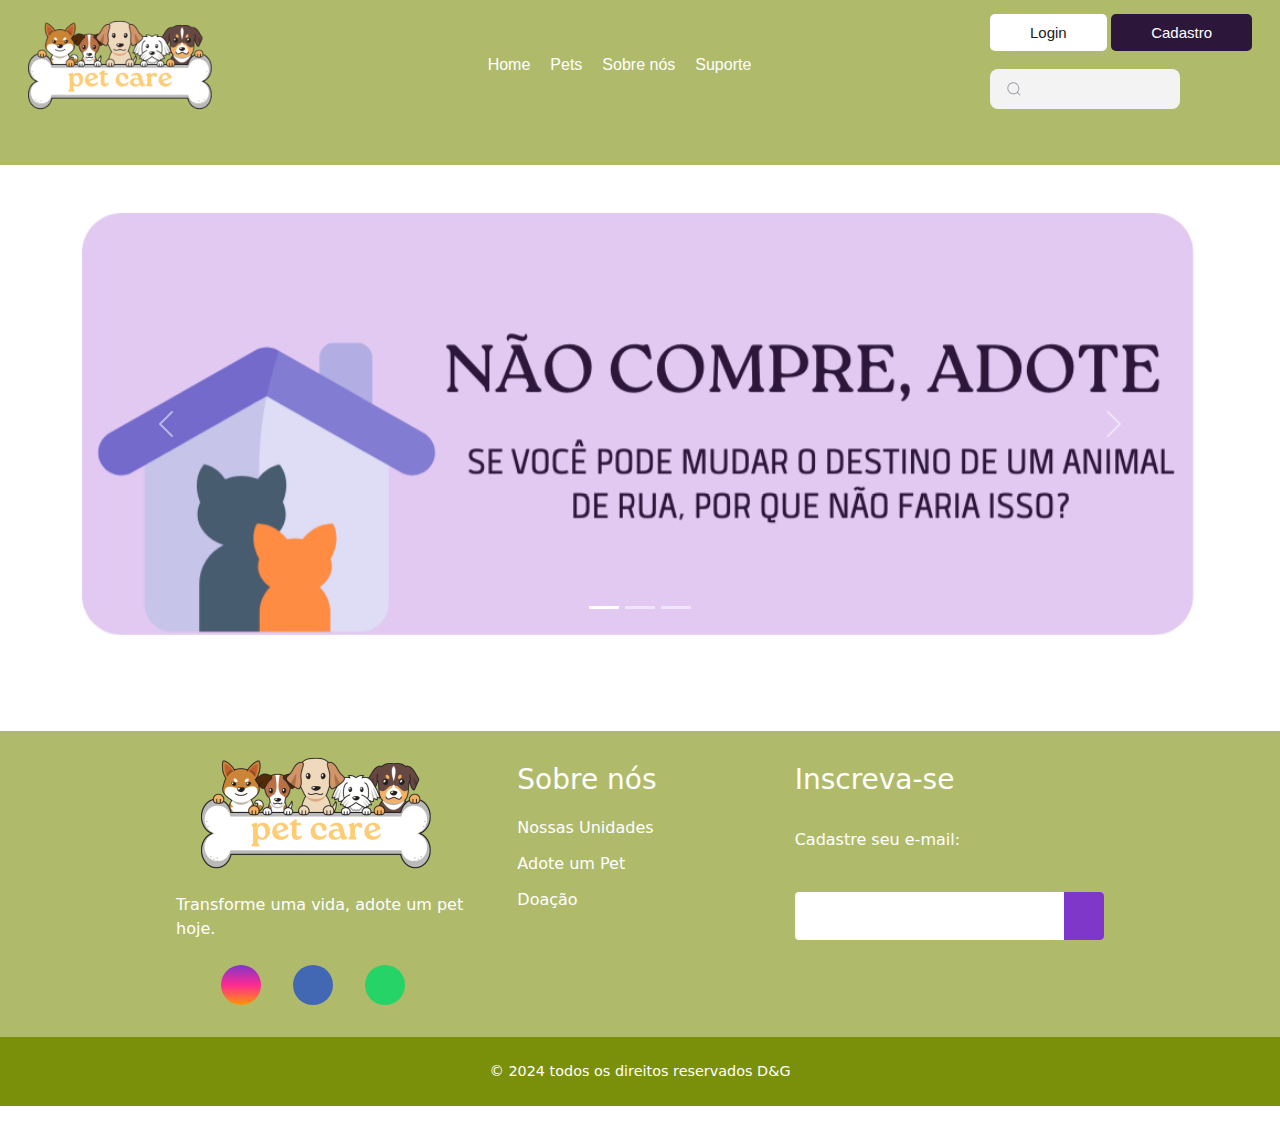
<file: index.html>
<!DOCTYPE html>
<html lang="pt-BR">
<head>
    <meta charset="UTF-8">
    <meta name="viewport" content="width=device-width, initial-scale=1.0">
    <title>PetCare</title>
    <link href="https://cdn.jsdelivr.net/npm/bootstrap@5.3.3/dist/css/bootstrap.min.css" rel="stylesheet" integrity="sha384-QWTKZyjpPEjISv5WaRU9OFeRpok6YctnYmDr5pNlyT2bRjXh0JMhjY6hW+ALEwIH" crossorigin="anonymous">
    <link rel="stylesheet" href="https://cdnjs.cloudflare.com/ajax/libs/font-awesome/6.2.1/css/all.min.css" integrity="sha512-MV7K8+y+gLIBoVD59lQIYicR65iaqukzvf/nwasF0nqhPay5w/9lJmVM2hMDcnK1OnMGCdVK+iQrJ7lzPJQd1w==" crossorigin="anonymous" referrerpolicy="no-referrer" />
    <link rel="stylesheet" href="css/style.css">
    <script src="https://cdn.jsdelivr.net/npm/bootstrap@5.3.3/dist/js/bootstrap.bundle.min.js" integrity="sha384-YvpcrYf0tY3lHB60NNkmXc5s9fDVZLESaAA55NDzOxhy9GkcIdslK1eN7N6jIeHz" crossorigin="anonymous"></script>
    <script src="js/script.js" defer></script>
</head>
<body>
    <nav class="navegacao">
        <div class="logo">
            <img src="img/logo.png" class="logo">
        </div>
        <div class="links">
            <ul class="nav-itens">
                <li><a href="index.html">Home</a></li>
                <li><a href="#cards_animais">Pets</a></li>
                <li><a href="#anchor">Sobre nós</a></li>
                <li><a href="#anchor">Suporte</a></li>
            </ul>
        </div>
        <div class="btn">
            <a href="login.html" class="login">Login</a>
            <a href="login.html" class="cadastro">Cadastro</a>
          <br></br>
            <div class="group">
  <svg class="icon" aria-hidden="true" viewBox="0 0 24 24"><g><path d="M21.53 20.47l-3.66-3.66C19.195 15.24 20 13.214 20 11c0-4.97-4.03-9-9-9s-9 4.03-9 9 4.03 9 9 9c2.215 0 4.24-.804 5.808-2.13l3.66 3.66c.147.146.34.22.53.22s.385-.073.53-.22c.295-.293.295-.767.002-1.06zM3.5 11c0-4.135 3.365-7.5 7.5-7.5s7.5 3.365 7.5 7.5-3.365 7.5-7.5 7.5-7.5-3.365-7.5-7.5z"></path></g></svg>
  <input id="input" type="search" class="input">
</div>
        </div>
    </nav>
    <br>
    <br>
    <div class="container">
        <div id="carouselExampleIndicators" class="carousel slide">
            <div class="carousel-indicators">
              <button type="button" data-bs-target="#carouselExampleIndicators" data-bs-slide-to="0" class="active" aria-current="true" aria-label="Slide 1"></button>
              <button type="button" data-bs-target="#carouselExampleIndicators" data-bs-slide-to="1" aria-label="Slide 2"></button>
              <button type="button" data-bs-target="#carouselExampleIndicators" data-bs-slide-to="2" aria-label="Slide 3"></button>
            </div>
            <div class="carousel-inner">
              <div class="carousel-item active">
                <img src="img/slider1.png" class="d-block w-100" alt="...">
              </div>
              <div class="carousel-item">
                <img src="img/slider2.png" class="d-block w-100" alt="...">
              </div>
              <div class="carousel-item">
                <img src="img/slider3.png" class="d-block w-100" alt="...">
              </div>
            </div>
            <button class="carousel-control-prev" type="button" data-bs-target="#carouselExampleIndicators" data-bs-slide="prev">
              <span class="carousel-control-prev-icon" aria-hidden="true"></span>
              <span class="visually-hidden">Previous</span>
            </button>
            <button class="carousel-control-next" type="button" data-bs-target="#carouselExampleIndicators" data-bs-slide="next">
              <span class="carousel-control-next-icon" aria-hidden="true"></span>
              <span class="visually-hidden">Next</span>
            </button>
          </div>
    </div>
    <br>
    <br>
    <div class="cards" id="cards_animais"></div>
    <br>
    <br>
    <footer>
      <div id="footer_content">
          <div id="footer_contacts">
              <img src="img/logo.png" class="logofooter">
              <p>Transforme uma vida, adote um pet hoje.</p>

              <div id="footer_social_media">
                  <a href="#" class="footer-link" id="instagram">
                      <i class="fa-brands fa-instagram"></i>
                  </a>

                  <a href="#" class="footer-link" id="facebook">
                      <i class="fa-brands fa-facebook-f"></i>
                  </a>

                  <a href="#" class="footer-link" id="whatsapp">
                      <i class="fa-brands fa-whatsapp"></i>
                  </a>
              </div>
          </div>
      
          <ul class="footer-list" id="anchor">
              <li>
                  <h3>Sobre nós</h3>
              </li>
              <li>
                  <a href="#" class="footer-link">Nossas Unidades</a>
              </li>
              <li>
                  <a href="#" class="footer-link">Adote um Pet</a>
              </li>
              <li>
                  <a href="#" class="footer-link">Doação</a>
              </li>
          </ul>

          <div id="footer_subscribe">
              <h3>Inscreva-se</h3>

              <p>
                  Cadastre seu e-mail:
              </p>

              <div id="input_group">
                  <input type="email" id="email">
                  <button>
                      <i class="fa-regular fa-envelope"></i>
                  </button>
              </div>
          </div>
      </div>

      <div id="footer_copyright">
          &#169
          2024 todos os direitos reservados D&G
      </div>
  </footer>
  </body>
</html>
</file>
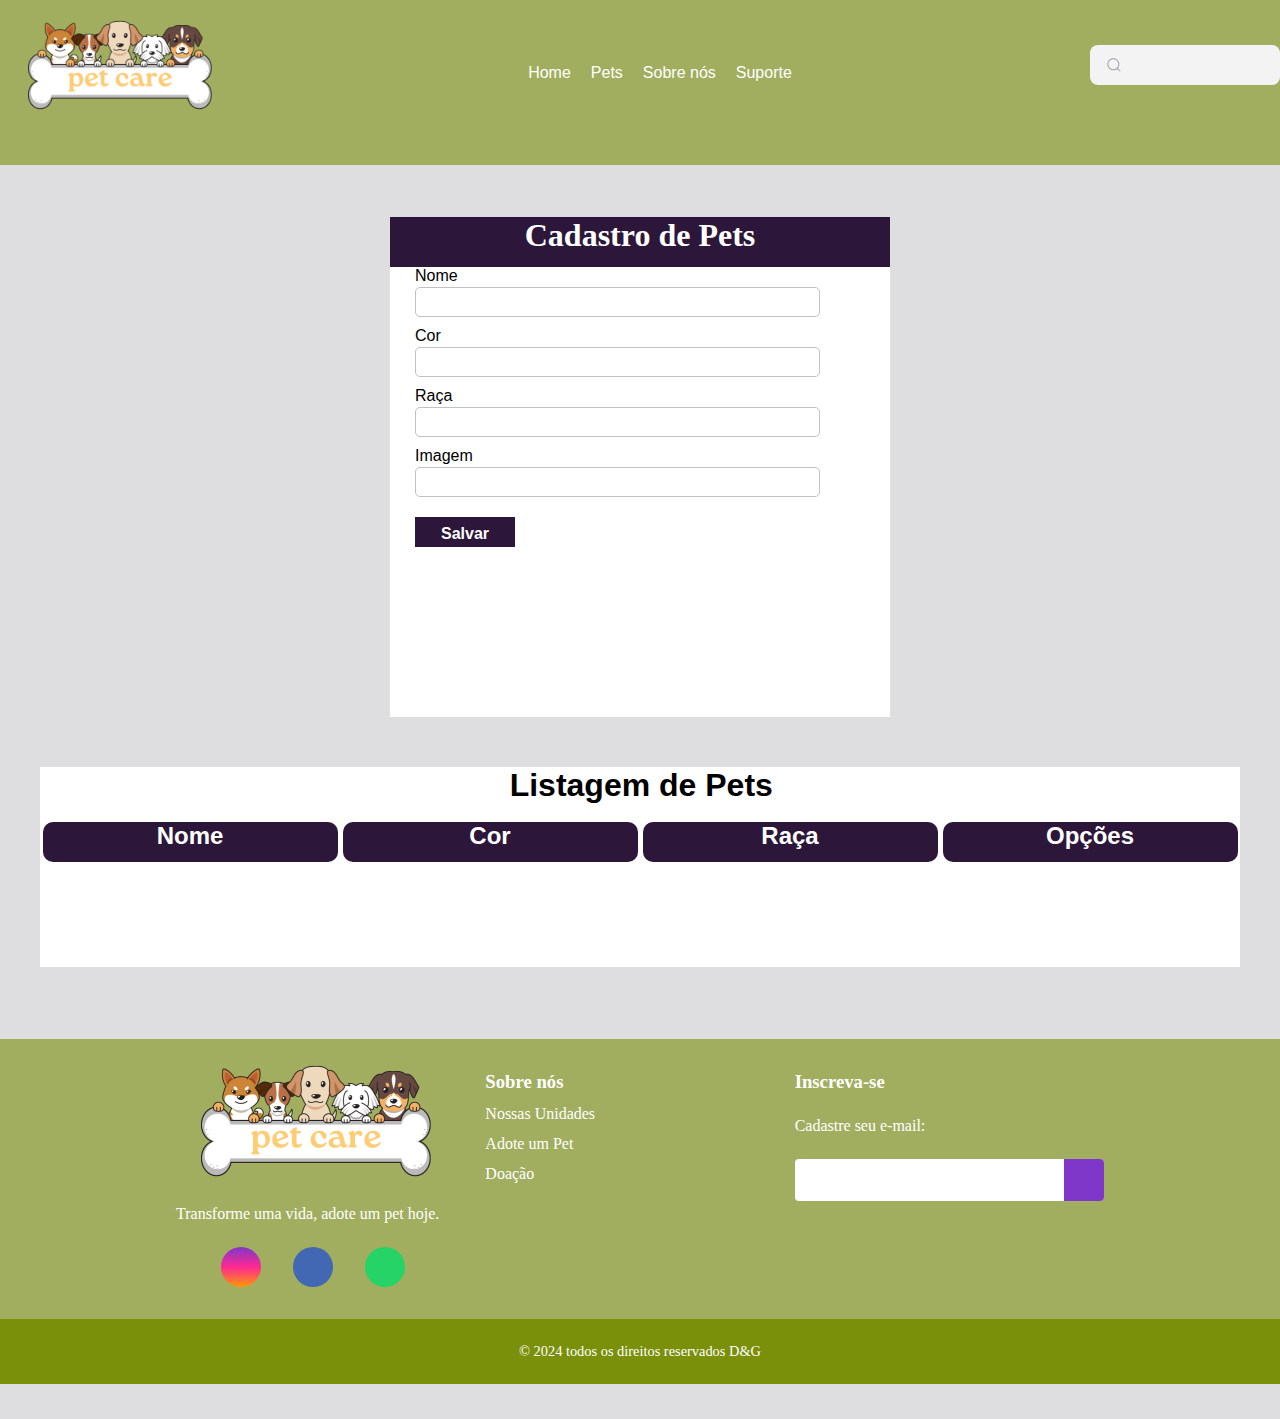
<file: criacao.html>
<!DOCTYPE html>
<html lang="pt-BR">
<head>
    <meta charset="UTF-8">
    <meta name="viewport" content="width=device-width, initial-scale=1.0">
    <title>PetCare</title>
    <link rel="stylesheet" href="https://cdnjs.cloudflare.com/ajax/libs/font-awesome/6.2.1/css/all.min.css" integrity="sha512-MV7K8+y+gLIBoVD59lQIYicR65iaqukzvf/nwasF0nqhPay5w/9lJmVM2hMDcnK1OnMGCdVK+iQrJ7lzPJQd1w==" crossorigin="anonymous" referrerpolicy="no-referrer" />
    <link rel="stylesheet" href="css/criacao.css">
    <link rel="stylesheet" href="css/style.css">
    <script src="js/criacao.js" defer></script>
</head>
<body>
    <div class="content">
        <nav class="navegacao">
            <div class="logo">
                <img src="img/logo.png" class="logo">
            </div>
            <div class="links">
                <ul class="nav-itens">
                    <li><a href="index_logado.html">Home</a></li>
                    <li><a href="index_logado.html">Pets</a></li>
                    <li><a href="#anchor">Sobre nós</a></li>
                    <li><a href="#anchor">Suporte</a></li>
                </ul>
            </div>
                <div class="group">
                    <svg class="icon" aria-hidden="true" viewBox="0 0 24 24">
                        <g>
                            <path d="M21.53 20.47l-3.66-3.66C19.195 15.24 20 13.214 20 11c0-4.97-4.03-9-9-9s-9 4.03-9 9 4.03 9 9 9c2.215 0 4.24-.804 5.808-2.13l3.66 3.66c.147.146.34.22.53.22s.385-.073.53-.22c.295-.293.295-.767.002-1.06zM3.5 11c0-4.135 3.365-7.5 7.5-7.5s7.5 3.365 7.5 7.5-3.365 7.5-7.5 7.5-7.5-3.365-7.5-7.5z"></path>
                        </g>
                    </svg>
                    <input id="input" type="search" class="input">
                </div>
        </nav>
        <br></br>
        <br></br>
        <div id="principal">
            <h1>Cadastro de Pets</h1>
            <form id="form">
                <label>Nome</label>
                <input type="text" name="txt_nome" id="nome"><br>
                <label>Cor</label>
                <input type="text" name="txt_cor" id="cor"><br>
                <label>Raça</label>
                <input type="text" name="txt_raca" id="raca"><br>
                <label>Imagem</label>
                <input type="text" name="txt_image" id="image"><br>
                <div id="Salvar">Salvar</div>
            </form>
        </div>
        <div id="listPets">
            <h1>Listagem de Pets</h1>
            <br>
            <div class="linha">
                <div class="titulo">Nome</div>
                <div class="titulo">Cor</div>
                <div class="titulo">Raça</div>
                <div class="titulo">Opções</div>
            </div>
            <div id="listDados"></div>
        </div>
    </div>
    <br></br>
    <br></br>
    <footer id="anchor">
        <div id="footer_content">
            <div id="footer_contacts">
                <img src="img/logo.png" class="logofooter">
                <p>Transforme uma vida, adote um pet hoje.</p>
                <div id="footer_social_media">
                    <a href="#" class="footer-link" id="instagram">
                        <i class="fa-brands fa-instagram"></i>
                    </a>
                    <a href="#" class="footer-link" id="facebook">
                        <i class="fa-brands fa-facebook-f"></i>
                    </a>
                    <a href="#" class="footer-link" id="whatsapp">
                        <i class="fa-brands fa-whatsapp"></i>
                    </a>
                </div>
            </div>
            <ul class="footer-list">
                <li>
                    <h3>Sobre nós</h3>
                </li>
                <li>
                    <a href="#" class="footer-link">Nossas Unidades</a>
                </li>
                <li>
                    <a href="#" class="footer-link">Adote um Pet</a>
                </li>
                <li>
                    <a href="index_logado.html" class="footer-link">Doação</a>
                </li>
            </ul>
            <div id="footer_subscribe">
                <h3>Inscreva-se</h3>
                <p>Cadastre seu e-mail:</p>
                <div id="input_group">
                    <input type="email" id="email">
                    <button>
                        <i class="fa-regular fa-envelope"></i>
                    </button>
                </div>
            </div>
        </div>
        <div id="footer_copyright">
            &#169 2024 todos os direitos reservados D&G
        </div>
    </footer>
</body>
</html>
</file>
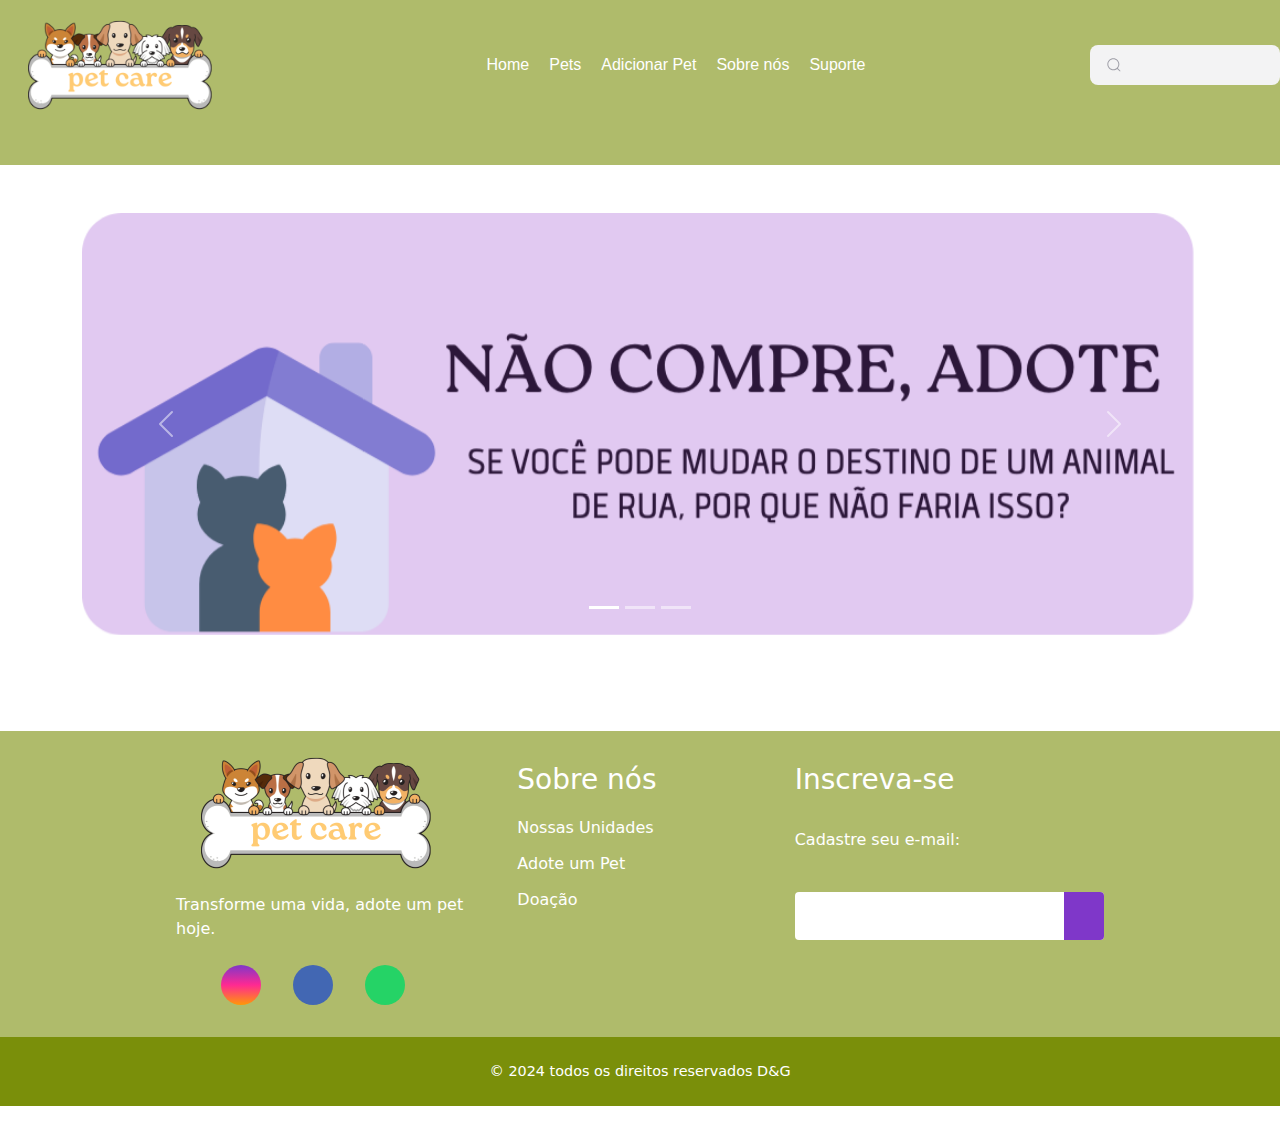
<file: index_logado.html>
<!DOCTYPE html>
<html lang="pt-BR">
<head>
    <meta charset="UTF-8">
    <meta name="viewport" content="width=device-width, initial-scale=1.0">
    <title>PetCare</title>
    <link href="https://cdn.jsdelivr.net/npm/bootstrap@5.3.3/dist/css/bootstrap.min.css" rel="stylesheet" integrity="sha384-QWTKZyjpPEjISv5WaRU9OFeRpok6YctnYmDr5pNlyT2bRjXh0JMhjY6hW+ALEwIH" crossorigin="anonymous">
    <link rel="stylesheet" href="https://cdnjs.cloudflare.com/ajax/libs/font-awesome/6.2.1/css/all.min.css" integrity="sha512-MV7K8+y+gLIBoVD59lQIYicR65iaqukzvf/nwasF0nqhPay5w/9lJmVM2hMDcnK1OnMGCdVK+iQrJ7lzPJQd1w==" crossorigin="anonymous" referrerpolicy="no-referrer" />
    <link rel="stylesheet" href="css/style.css">
    <script src="https://cdn.jsdelivr.net/npm/bootstrap@5.3.3/dist/js/bootstrap.bundle.min.js" integrity="sha384-YvpcrYf0tY3lHB60NNkmXc5s9fDVZLESaAA55NDzOxhy9GkcIdslK1eN7N6jIeHz" crossorigin="anonymous"></script>
    <script src="js/script.js" defer></script>
</head>
<body>
    <nav class="navegacao">
        <div class="logo">
            <img src="img/logo.png" class="logo">
        </div>
        <div class="links">
            <ul class="nav-itens">
                <li><a href="index_logado.html">Home</a></li>
                <li><a href="#cards_animais">Pets</a></li>
                <li><a href="criacao.html">Adicionar Pet</a></li>
                <li><a href="#anchor">Sobre nós</a></li>
                <li><a href="#anchor">Suporte</a></li>
            </ul>
        </div>
            <div class="group">
  <svg class="icon" aria-hidden="true" viewBox="0 0 24 24"><g><path d="M21.53 20.47l-3.66-3.66C19.195 15.24 20 13.214 20 11c0-4.97-4.03-9-9-9s-9 4.03-9 9 4.03 9 9 9c2.215 0 4.24-.804 5.808-2.13l3.66 3.66c.147.146.34.22.53.22s.385-.073.53-.22c.295-.293.295-.767.002-1.06zM3.5 11c0-4.135 3.365-7.5 7.5-7.5s7.5 3.365 7.5 7.5-3.365 7.5-7.5 7.5-7.5-3.365-7.5-7.5z"></path></g></svg>
  <input id="input" type="search" class="input">
</div>
    </nav>
    <br>
    <br>
    <div class="container">
        <div id="carouselExampleIndicators" class="carousel slide">
            <div class="carousel-indicators">
              <button type="button" data-bs-target="#carouselExampleIndicators" data-bs-slide-to="0" class="active" aria-current="true" aria-label="Slide 1"></button>
              <button type="button" data-bs-target="#carouselExampleIndicators" data-bs-slide-to="1" aria-label="Slide 2"></button>
              <button type="button" data-bs-target="#carouselExampleIndicators" data-bs-slide-to="2" aria-label="Slide 3"></button>
            </div>
            <div class="carousel-inner">
              <div class="carousel-item active">
                <img src="img/slider1.png" class="d-block w-100" alt="...">
              </div>
              <div class="carousel-item">
                <img src="img/slider2.png" class="d-block w-100" alt="...">
              </div>
              <div class="carousel-item">
                <img src="img/slider3.png" class="d-block w-100" alt="...">
              </div>
            </div>
            <button class="carousel-control-prev" type="button" data-bs-target="#carouselExampleIndicators" data-bs-slide="prev">
              <span class="carousel-control-prev-icon" aria-hidden="true"></span>
              <span class="visually-hidden">Previous</span>
            </button>
            <button class="carousel-control-next" type="button" data-bs-target="#carouselExampleIndicators" data-bs-slide="next">
              <span class="carousel-control-next-icon" aria-hidden="true"></span>
              <span class="visually-hidden">Next</span>
            </button>
          </div>
    </div>
    <br>
    <br>
   
    <div class="cards" id="cards_animais"></div></div>
    <br>
    <br>
    <footer>
      <div id="footer_content">
          <div id="footer_contacts">
              <img src="img/logo.png" class="logofooter">
              <p>Transforme uma vida, adote um pet hoje.</p>

              <div id="footer_social_media">
                  <a href="#" class="footer-link" id="instagram">
                      <i class="fa-brands fa-instagram"></i>
                  </a>

                  <a href="#" class="footer-link" id="facebook">
                      <i class="fa-brands fa-facebook-f"></i>
                  </a>

                  <a href="#" class="footer-link" id="whatsapp">
                      <i class="fa-brands fa-whatsapp"></i>
                  </a>
              </div>
          </div>
      
          <ul class="footer-list" id="anchor">
              <li>
                  <h3>Sobre nós</h3>
              </li>
              <li>
                  <a href="#" class="footer-link">Nossas Unidades</a>
              </li>
              <li>
                  <a href="#" class="footer-link">Adote um Pet</a>
              </li>
              <li>
                  <a href="#" class="footer-link">Doação</a>
              </li>
          </ul>

          <div id="footer_subscribe">
              <h3>Inscreva-se</h3>

              <p>
                  Cadastre seu e-mail:
              </p>

              <div id="input_group">
                  <input type="email" id="email">
                  <button>
                      <i class="fa-regular fa-envelope"></i>
                  </button>
              </div>
          </div>
      </div>

      <div id="footer_copyright">
          &#169
          2024 todos os direitos reservados D&G
      </div>
  </footer>
  </body>
</html>
</file>
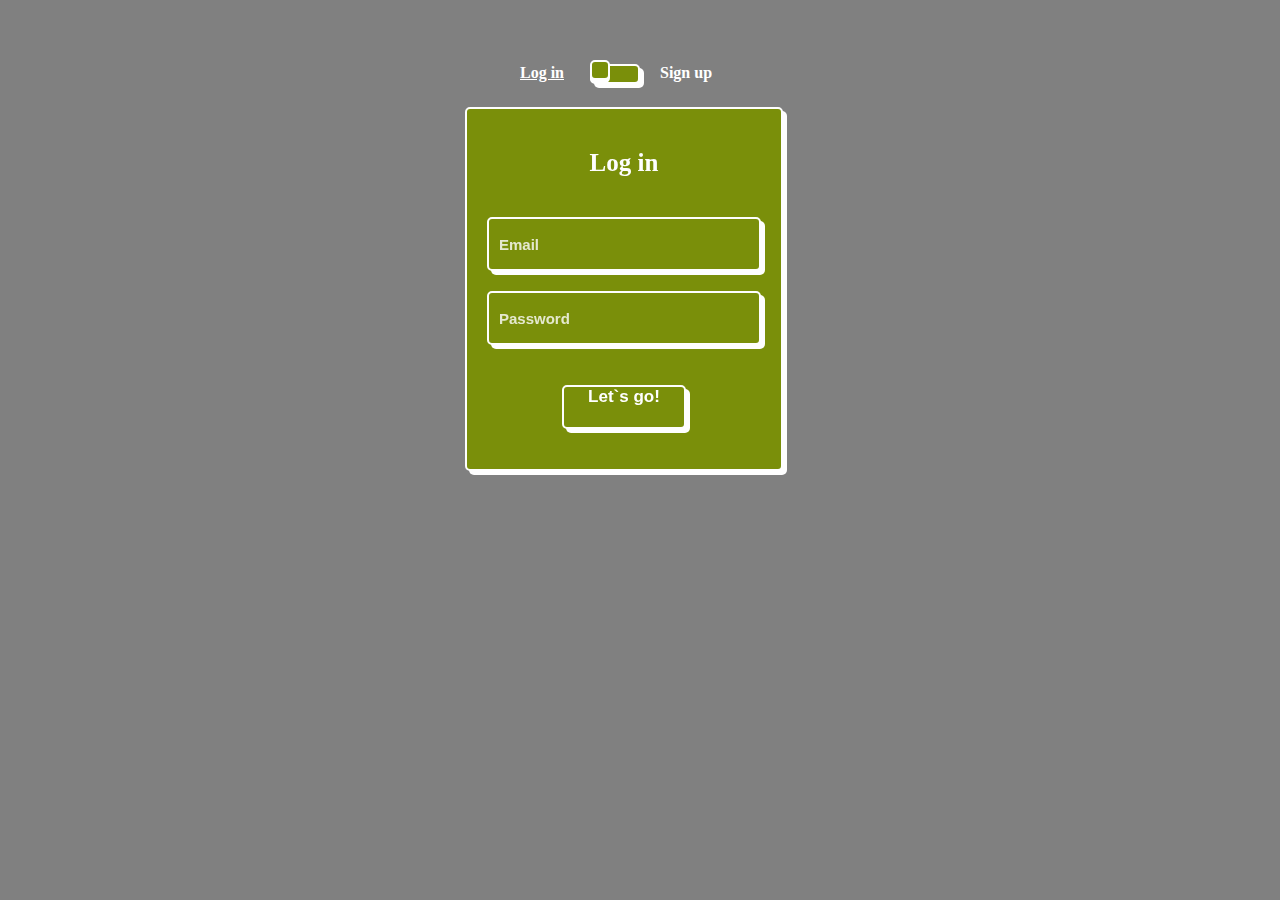
<file: login.html>
<!DOCTYPE html>
<html lang="pt-BR">
<head>
    <meta charset="UTF-8">
    <meta name="viewport" content="width=device-width, initial-scale=1.0">
    <title>PetCare</title>
    <link rel="stylesheet" href="css/login.css">
</head>
<body>
  <div class="wrapper">
    <div class="card-switch">
        <label class="switch">
           <input type="checkbox" class="toggle">
           <span class="slider"></span>
           <span class="card-side"></span>
           <div class="flip-card__inner">
              <div class="flip-card__front">
                 <div class="title">Log in</div>
                 <form class="flip-card__form" action="">
                    <input class="flip-card__input" name="email" placeholder="Email" type="email">
                    <input class="flip-card__input" name="password" placeholder="Password" type="password">
                    <a href="index_logado.html" class="flip-card__btn">Let`s go!</a>
                 </form>
              </div>
              <div class="flip-card__back">
                 <div class="title">Sign up</div>
                 <form class="flip-card__form" action="">
                    <input class="flip-card__input" placeholder="Name" type="name">
                    <input class="flip-card__input" name="email" placeholder="Email" type="email">
                    <input class="flip-card__input" name="password" placeholder="Password" type="password">
                    <button class="flip-card__btn">Confirm!</button>
                 </form>
              </div>
           </div>
        </label>
    </div>   
</div>
</body>
</html>
</file>
<file: css/style.css>
@import url('https://fonts.googleapis.com/css2?family=Inter:wght@100;200;300;400;500;600&display=swap');

:root {
    --color-neutral-0: #7A8F0A;
    --color-neutral-10: #7b8f0a9a;
    --color-neutral-30: #ffffff;
    --color-neutral-40: #ffffff;
}
* {
    padding: 0;
    margin: 0;
    box-sizing: border-box;
}

.group {
    display: flex;
    line-height: 28px;
    align-items: center;
    position: relative;
    max-width: 190px;
   }
   
   .input {
    width: 100%;
    height: 40px;
    line-height: 28px;
    padding: 0 1rem;
    padding-left: 2.5rem;
    border: 2px solid transparent;
    border-radius: 8px;
    outline: none;
    background-color: #f3f3f4;
    color: #0d0c22;
    transition: .3s ease;
   }
   
   .input::placeholder {
    color: #9e9ea7;
   }
   
   .input:focus, input:hover {
    outline: none;
    border-color: rgba(234,76,137,0.4);
    background-color: #fff;
    box-shadow: 0 0 0 4px rgb(234 76 137 / 10%);
   }
   
   .icon {
    position: absolute;
    left: 1rem;
    fill: #9e9ea7;
    width: 1rem;
    height: 1rem;
   }    
   

nav {
    display: flex;
    justify-content: space-between;
    font-family: 'Poppins', sans-serif;
    align-items: center;
    color: #ffffff;
    background-color: #7b8f0a9a;  
    margin-top: -35px;
    margin-bottom: -20px;
}

.logo {
    position: relative; 
    width: 200px;
    height: 200px;
    margin-left: 10px;
}

.nav-itens {
    list-style: none;
    display: flex;
    margin-top: 15px;
}

.nav-itens>li>a {
    padding-left: 20px;
    color: #ffffff;
    text-decoration: none;
}

.login {
    padding: 10px 40px;
    font-size: 15px;
    border: none;
    border-radius: 5px;
    color: #202020;
    background-color: #fff;
    font-family: 'Poppins', sans-serif;
    cursor: pointer;
    text-decoration: none;
}

.cadastro {
    padding: 10px 40px;
    font-size: 15px;
    border: none;
    border-radius: 5px;
    color: #fff;
    background-color: #2C173A;
    font-family: 'Poppins', sans-serif;
    cursor: pointer;
    transition: 1s background;
    margin-right: 15px;
    text-decoration: none;
}

.cadastro:hover {
    background-color: #3d3d3d;
    transition: 1s background;
}

.container {
    margin-top: 20px; 
}

#cards_animais {
    display: flex;
    flex-wrap: wrap;
    justify-content: center;
}

.div_pets {
    background-color: #130a8f70;
    border: 1px solid #ccc;
    border-radius: 8px;
    padding: 16px;
    margin: 16px;
    width: 200px;
    text-align: center;
    box-shadow: 0 4px 8px rgba(0, 0, 0, 0.1);
}

.pet_imagem img {
    max-width: 100%;
    height: 160px;
    border-radius: 3px;
}

.div_pets p {
    color: rgb(255, 255, 255);
}

footer {
    width: 100%;
    color: var(--color-neutral-40);
}

.footer-link {
    text-decoration: none;
}

#footer_content {
    background-color: var(--color-neutral-10);
    display: grid;
    grid-template-columns: repeat(3, 1fr);
    padding: 2rem 11rem;

}

#footer_contacts h1 {
    margin-bottom: 0.75rem;
}

#footer_social_media {
    display: flex;
    gap: 2rem;
    margin-top: 1.5rem;
} 

#footer_social_media .footer-link {
    display: flex;
    align-items: center;
    justify-content: center;
    height: 2.5rem;
    width: 2.5rem;
    color: var(--color-neutral-40);
    border-radius: 50%;
    transition: all 0.4s;
    
}

#footer_social_media .footer-link i {
    font-size: 1.25rem;    
}

#footer_social_media .footer-link:hover {
    opacity: 0.8;
}

#instagram {
    background: linear-gradient(#7f37c9, #ff2992, #ff9807);
    margin-left: 45px;
}

#facebook {
    background-color: #4267b3;
    
}

#whatsapp {
    background-color: #25d366;
}

.footer-list {
    display: flex;
    flex-direction: column;
    gap: 0.75rem;
    list-style: none;
}

.footer-list .footer-link {
    color: var(--color-neutral-30);
    transition: all 0.4s;
}

.footer-list .footer-link:hover {
    color: #7f37c9;
}

#footer_subscribe {
    display: flex;
    flex-direction: column;
    gap: 1.5rem;
}

#footer_subscribe p {
    color: var(--color-neutral-30);
}

#input_group {
    display: flex;
    align-items: center;
    background-color: var(--color-neutral-40);
    border-radius: 4px;
}

#input_group input {
    all: unset;
    padding: 0.75rem;
    width: 100%;
}

#input_group button {
    background-color: #7f37c9;
    border: none;
    color: var(--color-neutral-40);
    padding: 0px 1.25rem;
    font-size: 1.125rem;
    height: 100%;
    border-radius: 0px 4px 4px 0px;
    cursor: pointer;
    transition: all 0.4s;

}

#input_group button:hover {
    opacity: 0.8;
}

#footer_copyright {
    display: flex;
    justify-content: center;
    background-color: var(--color-neutral-0);
    font-size: 0.9rem;
    padding: 1.5rem;
    font-weight: 100;
}

.logofooter{
    width: 250px;
    height: 250px;
    margin-top: -75px;
    margin-bottom: -45px;
    margin-left: 15px;
    
}

@media screen and (max-width: 768px) {
    #footer_content {
        grid-template-columns: repeat(2, 1fr);
        gap: 2rem;
    }
}

@media screen and (max-width: 426px) {
    #footer_content {
        grid-template-columns: repeat(1, 1fr);
        padding: 3rem 2rem;
    }
}
</file>
<file: css/criacao.css>
body{
    background-color: #dedee1;
    margin: 0;
    padding: 0;
   
}

#principal{
    width: 500px;
    height: 500px;
    background-color:#ffffff;
    margin: auto;
    margin-bottom: 50px;
}

#principal h1{
    width: inherit;
    height: 50px;
    text-align: center;
    background-color:#2C173A;
    color: #ffffff;
    font-family: Verdana;
}

form{
    width: 90%;
    margin: auto;
}


#principal label{
    font-family: Verdana, Geneva, Tahoma, sans-serif;
    width: 50px;
    height: 20px;
    display: block;
}

#principal input, textarea{
    width: 90%;
    height: 30px;
    border-radius: 5px;
    font-size: 1.1em;
    border: solid 1px #c1c1c1;
    margin-bottom: 10px;
}

#principal input[name="txt_price"]{
    width: 30%;
}

#subtitle {
    height: 100px;
    resize: none;
}

#Salvar{
    margin-top: 10px;;
    padding-top: 8px;
    display: block;
    width: 100px;
    height: 30px;
    color: #ffffff;
    background-color: #2C173A;
    text-align: center;
    font-family: Arial, Helvetica, sans-serif;
    font-weight: bold;
}

#Salvar:hover{
    background-color: #2C173A;
    color: #ffffff;
    cursor: pointer;
}

#listPets{

    width: 1200px;
    height: auto;
    min-height: 200px;
    overflow: hidden;
    background-color: #ffffff;
    padding-left: 2.5px;
    margin: auto;
    
}

#listPets h1{
    text-align: center;
    font-family: Verdana, Geneva, Tahoma, sans-serif;
}

#listPets .linha{
    width: inherit;
    height: 40px;
    margin-bottom: 10px;
    display: flex;
}

.titulo{
    font-family: Verdana, Geneva, Tahoma, sans-serif;
    font-size: 1.5em;
    text-align: center;
    font-weight: bold;
    background-color: #2C173A;
    color: #ffffff;
    border-radius: 10px;
}



#listPets .linha div{
    width: 30%;
    margin-right: 5px;
    font-family: Verdana, Geneva, Tahoma, sans-serif;

}

.dados div{
    width: 50px;
    background-color: #5c0a8f85;
    box-sizing: border-box;
    margin-right: 5px;
    padding: 10px;
    color: #ffffff;
    border-radius: 10px;
    
}
.dados img{
    width: 30px;
    height: 30px;
    margin-right: 15px;
   
}

.dados img:hover{
    cursor: pointer;
}
</file>
<file: css/login.css>
body{
  background-color: gray;
}

.wrapper {
  --input-focus: #7A8F0A;
  --font-color: #ffffff;
  --font-color-sub: #ffffff;
  --bg-color: #7A8F0A;
  --bg-color-alt: #e7e7e7;
  --main-color: #fefefe;
    display: flex; 
    flex-direction: column; 
    align-items: center; 
    position: absolute; 
    margin-top: 20%;
    right: 50%;
    
}



/* switch card */
.switch {
  transform: translateY(-200px);
  position: relative;
  display: flex;
  flex-direction: column;
  justify-content: center;
  align-items: center;
  gap: 30px;
  width: 50px;
  height: 20px;
  
}

.card-side::before {
  position: absolute;
  content: 'Log in';
  left: -70px;
  top: 0;
  width: 100px;
  text-decoration: underline;
  color: var(--font-color);
  font-weight: 600;
  
}

.card-side::after {
  position: absolute;
  content: 'Sign up';
  left: 70px;
  top: 0;
  width: 100px;
  text-decoration: none;
  color: var(--font-color);
  font-weight: 600;
  
}

.toggle {
  opacity: 0;
  width: 0;
  height: 0;
  
}

.slider {
  box-sizing: border-box;
  border-radius: 5px;
  border: 2px solid var(--main-color);
  box-shadow: 4px 4px var(--main-color);
  position: absolute;
  cursor: pointer;
  top: 0;
  left: 0;
  right: 0;
  bottom: 0;
  background-color: var(--bg-color);
  transition: 0.3s;
  
}

.slider:before {
  box-sizing: border-box;
  position: absolute;
  content: "";
  height: 20px;
  width: 20px;
  border: 2px solid var(--main-color);
  border-radius: 5px;
  left: -2px;
  bottom: 2px;
  background-color: var(--bg-color);
  box-shadow: 0 3px 0 var(--main-color);
  transition: 0.3s;
  
}

.toggle:checked + .slider {
  background-color: var(--input-focus);
  
}

.toggle:checked + .slider:before {
  transform: translateX(30px);
  
}

.toggle:checked ~ .card-side:before {
  text-decoration: none;
}

.toggle:checked ~ .card-side:after {
  text-decoration: underline;
  
}

/* card */ 

.flip-card__inner {
  width: 300px;
  height: 350px;
  position: relative;
  background-color: transparent;
  perspective: 1000px;
    /* width: 100%;
    height: 100%; */
  text-align: center;
  transition: transform 0.8s;
  transform-style: preserve-3d;
  
}

.toggle:checked ~ .flip-card__inner {
  transform: rotateY(180deg);
  
}

.toggle:checked ~ .flip-card__front {
  box-shadow: none;
  
}

.flip-card__front, .flip-card__back {
  padding: 20px;
  position: absolute;
  display: flex;
  flex-direction: column;
  justify-content: center;
  -webkit-backface-visibility: hidden;
  backface-visibility: hidden;
  background: var(--bg-color);
  gap: 20px;
  border-radius: 5px;
  border: 2px solid var(--main-color);
  box-shadow: 4px 4px var(--main-color);
  
}

.flip-card__back {
  width: 100%;
  transform: rotateY(180deg);
  
}

.flip-card__form {
  display: flex;
  flex-direction: column;
  align-items: center;
  gap: 20px;
  
}

.title {
  margin: 20px 0 20px 0;
  font-size: 25px;
  font-weight: 900;
  text-align: center;
  color: var(--main-color);
  
}

.flip-card__input {
  width: 250px;
  height: 40px;
  border-radius: 5px;
  border: 2px solid var(--main-color);
  background-color: var(--bg-color);
  box-shadow: 4px 4px var(--main-color);
  font-size: 15px;
  font-weight: 600;
  color: var(--font-color);
  padding: 5px 10px;
  outline: none;
  
}

.flip-card__input::placeholder {
  color: var(--font-color-sub);
  opacity: 0.8;
  
}

.flip-card__input:focus {
  border: 2px solid var(--input-focus);
  
}

.flip-card__btn:active, .button-confirm:active {
  box-shadow: 0px 0px var(--main-color);
  transform: translate(3px, 3px);
  
}

.flip-card__btn {
  margin: 20px 0 20px 0;
  width: 120px;
  height: 40px;
  border-radius: 5px;
  border: 2px solid var(--main-color);
  background-color: var(--bg-color);
  box-shadow: 4px 4px var(--main-color);
  font-size: 17px;
  font-weight: 600;
  color: var(--font-color);
  cursor: pointer;
  text-decoration: none;
  font-family: Arial, Helvetica, sans-serif;
  justify-content: center;
  text-align: center;
  
}
</file>
